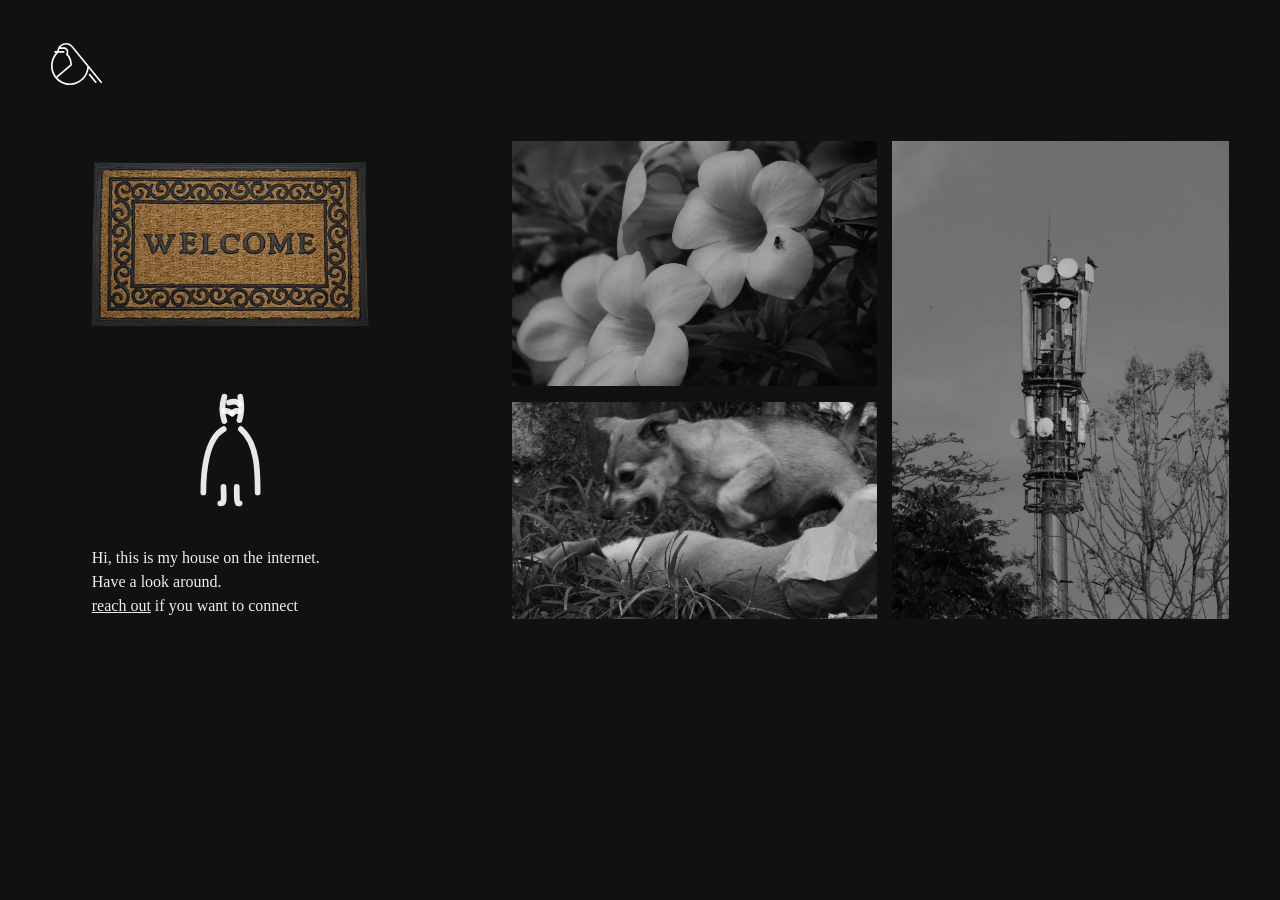
<file: index.html>
<!DOCTYPE html>
<html lang="en">
<head>
  <meta charset="UTF-8">
  <meta name="viewport" content="width=device-width, initial-scale=1.0">
  <title>robin alex</title>
  <link rel="icon" type="image/svg+xml" href="images/robin.svg">
  <link rel="stylesheet" href="css/shortcuts.css">
  <style>
    * { margin: 0; padding: 0; box-sizing: border-box; }
    body { background: #fff; color: #111; font-family: Georgia, serif; }

    #site {
      width: 100%;
      min-height: 100vh;
      transition: filter 1.4s ease, opacity 1.4s ease;
    }

    body.intro-running #site {
      filter: blur(14px);
      opacity: 0.35;
      animation: siteReveal 2.4s ease forwards;
    }

    #intro {
      position: fixed;
      inset: 0;
      z-index: 100;
      display: flex;
      align-items: center;
      justify-content: center;
      background: rgba(255, 255, 255, 0.58);
      backdrop-filter: blur(18px);
      -webkit-backdrop-filter: blur(18px);
      animation: introFade 2.4s ease forwards;
      pointer-events: none;
    }

    #intro img {
      width: clamp(150px, 34vw, 340px);
      animation: robinIntro 2.4s cubic-bezier(0.2, 0.8, 0.2, 1) forwards;
    }

    body.dark #intro {
      background: rgba(17, 17, 17, 0.62);
    }

    body.dark #intro img {
      filter: invert(1);
    }

    @keyframes robinIntro {
      0% {
        opacity: 1;
        transform: scale(1.35);
      }
      58% {
        opacity: 1;
        transform: scale(0.86);
      }
      100% {
        opacity: 0;
        transform: scale(0.34);
      }
    }

    @keyframes introFade {
      0% {
        opacity: 1;
      }
      62% {
        opacity: 1;
      }
      100% {
        opacity: 0;
        visibility: hidden;
      }
    }

    @keyframes siteReveal {
      0% {
        filter: blur(14px);
        opacity: 0.35;
      }
      46% {
        filter: blur(14px);
        opacity: 0.35;
      }
      100% {
        filter: blur(0);
        opacity: 1;
      }
    }

    #home {
      display: grid;
      grid-template-columns: minmax(0, 1fr) minmax(0, 2fr);
      column-gap: clamp(32px, 8vw, 120px);
      padding-inline: clamp(20px, 4vw, 64px);
    }

    .site-header {
      display: flex;
      align-items: center;
      padding-inline: clamp(20px, 4vw, 64px);
      padding-top: clamp(20px, 3vw, 44px);
    }

    .site-header button,
    .welcome-mat,
    [data-copy-email] {
      border: 0;
      background: transparent;
      color: inherit;
      cursor: pointer;
    }

    #robin-logo img { display: block; width: clamp(32px, 4vw, 52px); }
    body.dark #robin-logo img,
    body.dark .home-batman { filter: invert(1); }

    #home {
      align-items: start;
      padding-top: clamp(24px, 4vw, 56px);
      padding-bottom: 80px;
    }

    .home-text {
      --welcome-mat-width: 300px;
      display: grid;
      gap: clamp(20px, 2.4vw, 32px);
      line-height: 1.5;
    }

    .home-about {
      display: grid;
      justify-items: center;
      gap: clamp(12px, 2vw, 24px);
      margin-top: 12px;
    }

    .home-about p {
      width: min(100%, var(--welcome-mat-width));
      /* Match the transparent left inset in welcome.webp. */
      padding-left: min(3.8%, calc(var(--welcome-mat-width) * 0.038));
    }

    .welcome-mat {
      justify-self: center;
      display: block;
      margin-top: 12px;
      width: min(100%, var(--welcome-mat-width));
      aspect-ratio: 1.64;
    }

    .welcome-mat img {
      display: block;
      width: 100%;
      height: 100%;
      object-fit: cover;
    }

    .home-contact {
      display: flex;
      align-items: center;
      gap: 16px;
    }

    .home-batman {
      display: block;
      width: min(40%, 160px);
      height: auto;
    }

    .copy-email {
      display: inline-grid;
      place-items: center;
      width: 44px;
      height: 44px;
    }

    .reach-out { font: inherit; text-align: left; }

    .home-about .email-status:not([hidden]) { display: block; }

    .email-status {
      font-size: 0.875rem;
      overflow-wrap: anywhere;
    }

    .home-photos {
      grid-column: 2;
      display: grid;
      grid-template-columns: minmax(0, 52fr) minmax(0, 48fr);
      grid-template-rows: minmax(0, 17fr) minmax(0, 15fr);
      grid-template-areas:
        "flower tower"
        "power tower";
      gap: clamp(8px, 1.2vw, 18px);
      width: min(100%, 960px);
      aspect-ratio: 3 / 2;
    }

    .home-photos img {
      display: block;
      width: 100%;
      height: 100%;
      object-fit: cover;
    }

    .home-flower { grid-area: flower; }
    .home-power {
      grid-area: power;
      object-position: center top;
    }
    .home-tower { grid-area: tower; }

    #menu { display: none; width: 100%; min-height: 75vh; position: relative; }
    #menu.visible {
      display: flex;
      flex-direction: column;
      justify-content: center;
      align-items: center;
      gap: 2.4vh;
    }

    @media (prefers-reduced-motion: no-preference) {
      .welcome-mat { transition: transform 100ms ease-out; }
      .welcome-mat:active { transform: translateY(2px) scale(0.98); }
      #menu.visible { animation: menu-fade-in 150ms ease-out; }
    }

    @keyframes menu-fade-in {
      from { opacity: 0; }
      to { opacity: 1; }
    }

    #menu a {
      position: static;
      display: block;
      cursor: pointer;
      text-decoration: none;
      color: #111;
      font-family: Georgia, serif;
      transition: transform 0.15s ease;
    }

    #menu a.selected { transform: scale(1.25); }
    #menu a.soon { opacity: 0.35; cursor: default; }

    #github   { font-size: clamp(22px, 2.4vw, 42px); }
    #blogs, #notes { font-size: clamp(22px, 2.4vw, 42px); }
    #projects { font-size: clamp(22px, 2.4vw, 42px); }

    @media (max-width: 720px) {
      #home { grid-template-columns: minmax(0, 1fr); }
      #home { row-gap: 28px; }
      .home-photos { grid-column: 1; }

      #menu.visible {
        display: flex;
        flex-direction: column;
        justify-content: center;
        align-items: center;
        gap: 5vh;
      }
      #menu a { position: static; }
    }

    body.dark { background: #111; color: #eee; }
    body.dark #menu a { color: #eee; }

  </style>
</head>
<body class="intro-running dark">
  <div id="intro" aria-hidden="true">
    <img src="images/robin.svg" alt="" />
  </div>

  <div id="site">
    <header class="site-header">
      <button id="robin-logo" type="button" aria-label="Home">
        <img src="images/robin.svg" alt="">
      </button>
    </header>
    <main id="home">
      <div class="home-text">
        <button class="welcome-mat" type="button" aria-label="Open menu" aria-controls="menu">
          <img src="images/home/welcome.webp" alt="" width="500" height="500">
        </button>
        <div class="home-about">
          <img class="home-batman" src="images/batman.svg" alt="Batman" width="800" height="800">
          <p>Hi, this is my house on the internet.<br>
            Have a look around.<br>
            <button class="reach-out" type="button" data-copy-email title="Copy email address"><u>reach out</u> if you want to connect</button>
            <span class="email-status" role="status" hidden></span>
          </p>
        </div>
      </div>
      <div class="home-photos">
        <img class="home-flower" src="images/home/flower.webp" alt="Photograph of a flower" width="1440" height="1080" />
        <img class="home-power" src="images/home/power.webp" alt="Power photograph" width="1440" height="1080" />
        <img class="home-tower" src="images/home/tower.webp" alt="Photograph of a tower" width="1080" height="1440" />
      </div>
    </main>

    <div id="menu">
      <a id="github"   href="https://github.com/robinpnalex" target="_blank">github</a>
      <a id="blogs"    href="blogs.html">blogs</a>
      <a id="notes" href="notes.html">notes</a>
      <a id="projects" class="soon" href="#">projects</a>
      <div class="home-contact">
        <button class="copy-email" type="button" data-copy-email aria-label="Copy email address" title="Copy email address">
          <svg width="26" height="20" viewBox="0 0 26 20" fill="none" stroke="currentColor" stroke-width="1.5" aria-hidden="true">
            <rect x="1" y="1" width="24" height="18" rx="2"/>
            <path d="m2 3 11 9L24 3"/>
          </svg>
        </button>
        <p class="email-status" role="status" hidden></p>
      </div>
    </div>

  </div>

  <script>
    const intro = document.getElementById('intro');
    const home = document.getElementById('home');
    const menu = document.getElementById('menu');
    const welcomeMat = document.querySelector('.welcome-mat');

    async function copyEmail(event) {
      const emailStatus = event.currentTarget.nextElementSibling;
      const email = 'robinalexpnn@gmail.com';
      let copied = false;
      try {
        await navigator.clipboard.writeText(email);
        copied = true;
      } catch {
        // Keep the address available for manual copying.
      }

      emailStatus.getAnimations().forEach(animation => animation.cancel());
      emailStatus.textContent = copied ? 'Email copied.' : email;
      emailStatus.hidden = false;
      if (!copied) return;

      const reducedMotion = matchMedia('(prefers-reduced-motion: reduce)').matches;
      const fade = emailStatus.animate([
        { opacity: 1 },
        { opacity: 1, offset: 0.8, easing: reducedMotion ? 'step-end' : 'ease-out' },
        { opacity: 0 },
      ], 2000);
      fade.finished.then(
        () => { emailStatus.hidden = true; },
        () => {} // A new copy can cancel the previous fade.
      );
    }

    document.querySelectorAll('[data-copy-email]').forEach(button => {
      button.addEventListener('click', copyEmail);
    });

    intro.addEventListener('animationend', function () {
      document.body.classList.remove('intro-running');
      intro.remove();
    }, { once: true });

    function openMenu() {
      home.style.display = 'none';
      menu.classList.add('visible');
    }

    function closeMenu() {
      menu.classList.remove('visible');
      home.style.display = '';
    }

    welcomeMat.addEventListener('click', openMenu);
    document.getElementById('robin-logo').addEventListener('click', closeMenu);

    function openMenuIfHash(event) {
      if (location.hash !== '#menu') return;

      history.replaceState(history.state, '', location.pathname + location.search);
      if (!event && performance.getEntriesByType('navigation')[0]?.type === 'reload') return;

      document.body.classList.remove('intro-running');
      document.getElementById('intro')?.remove();
      openMenu();
    }

    openMenuIfHash();
    window.addEventListener('pageshow', function (e) { if (e.persisted) openMenuIfHash(); });
    window.addEventListener('hashchange', openMenuIfHash);

  </script>
  <script src="js/shortcuts.js"></script>
</body>
</html>
</file>
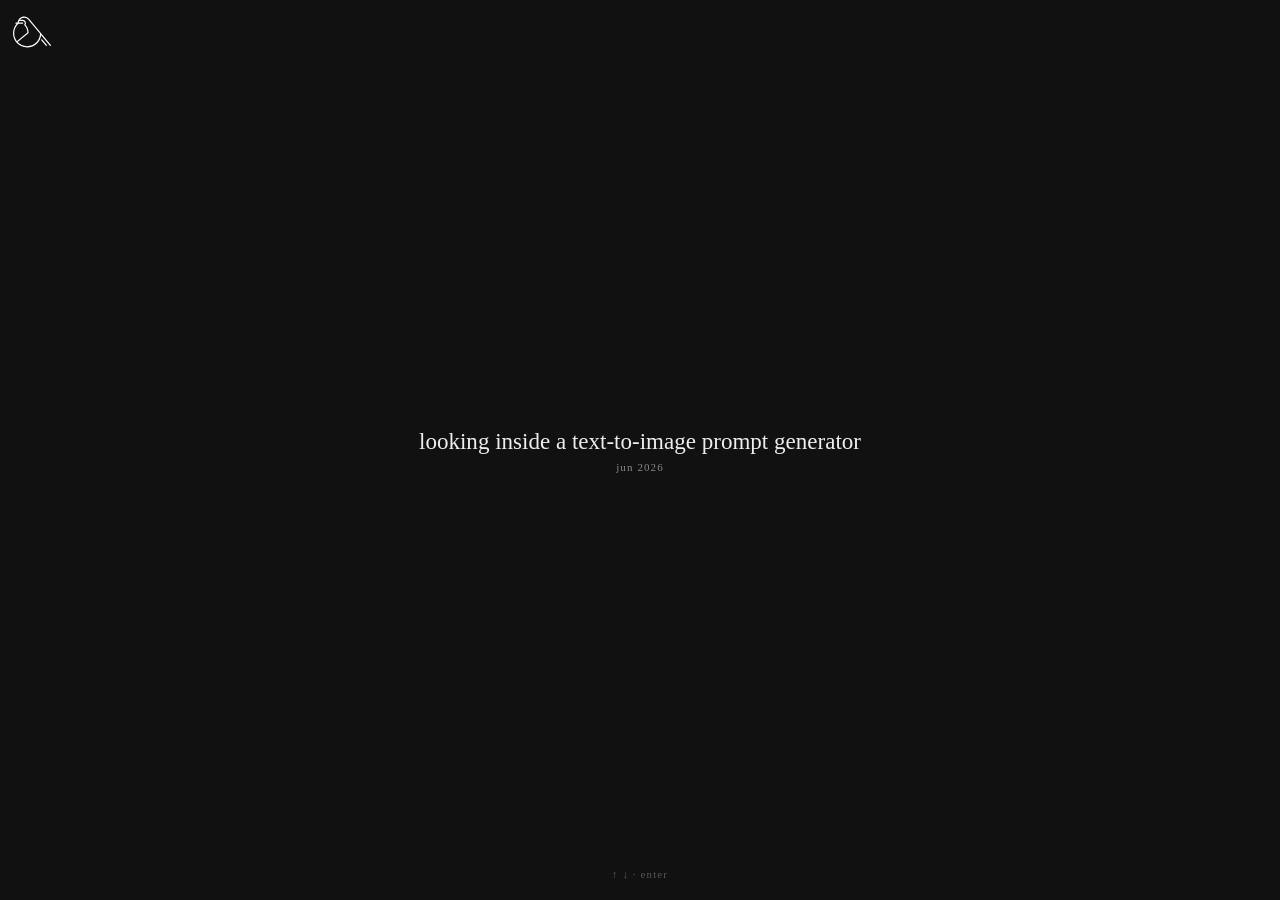
<file: blogs.html>
<!DOCTYPE html>
<html lang="en">
<head>
  <meta charset="UTF-8">
  <meta name="viewport" content="width=device-width, initial-scale=1.0">
  <title>blogs — robin alex</title>
  <link rel="icon" type="image/svg+xml" href="images/robin.svg">
  <link rel="stylesheet" href="css/shortcuts.css">
  <style>
    * { margin: 0; padding: 0; box-sizing: border-box; }
    body { width: 100vw; height: 100vh; background: #fff; overflow: hidden; font-family: Georgia, serif; }
    body.dark { background: #111; }
    body.dark #robin-logo { filter: invert(1); }

    #robin-logo {
      position: fixed;
      top: clamp(10px, 1vw, 18px);
      left: clamp(10px, 1vw, 18px);
      height: clamp(30px, 3vw, 52px);
      cursor: pointer;
      z-index: 10;
    }

    #list {
      width: 100%;
      height: 100%;
      display: flex;
      flex-direction: column;
      justify-content: center;
      align-items: center;
      gap: 5vh;
    }

    #list a {
      text-decoration: none;
      text-align: center;
      display: block;
      transition: transform 0.15s ease;
    }

    #list a.selected { transform: scale(1.2); }

    #list a .title { color: #111; font-size: clamp(18px, 1.8vw, 32px); }
    #list a .date { color: #888; font-size: clamp(11px, 0.85vw, 14px); letter-spacing: 0.1em; margin-top: 6px; }
    body.dark #list a .title { color: #eee; }

    #hint {
      position: fixed;
      bottom: 20px;
      left: 50%;
      transform: translateX(-50%);
      color: #888;
      opacity: 0.6;
      font-size: clamp(11px, 0.85vw, 14px);
      letter-spacing: 0.1em;
    }
  </style>
</head>
<body class="dark">
  <img id="robin-logo" src="images/robin.svg" alt="back" onclick="window.location.href='index.html'" />

  <div id="list">
    <a href="blogs/looking-inside-a-text-to-image-prompt-generator.html">
      <div class="title">looking inside a text-to-image prompt generator</div>
      <div class="date">jun 2026</div>
    </a>
  </div>

  <div id="hint">&uarr; &darr; &middot; enter</div>

  <script>

    const links = Array.from(document.querySelectorAll('#list a'));
    let selected = -1;

    function select(index) {
      if (selected >= 0) links[selected].classList.remove('selected');
      selected = (index + links.length) % links.length;
      links[selected].classList.add('selected');
    }

    document.addEventListener('keydown', function (e) {
      if (e.defaultPrevented || e.ctrlKey || e.metaKey || e.altKey) return;
      const key = e.key.toLowerCase();
      if (e.code === 'ArrowDown' || key === 'j') { e.preventDefault(); select(selected + 1); }
      if (e.code === 'ArrowUp' || key === 'k') { e.preventDefault(); select(selected - 1); }
      if (e.key === 'Enter' && selected >= 0 && !e.target.closest('a[href], button, summary')) {
        links[selected].click();
      }
    });
  </script>
  <script src="js/shortcuts.js" data-back="index.html#menu"></script>
</body>
</html>
</file>
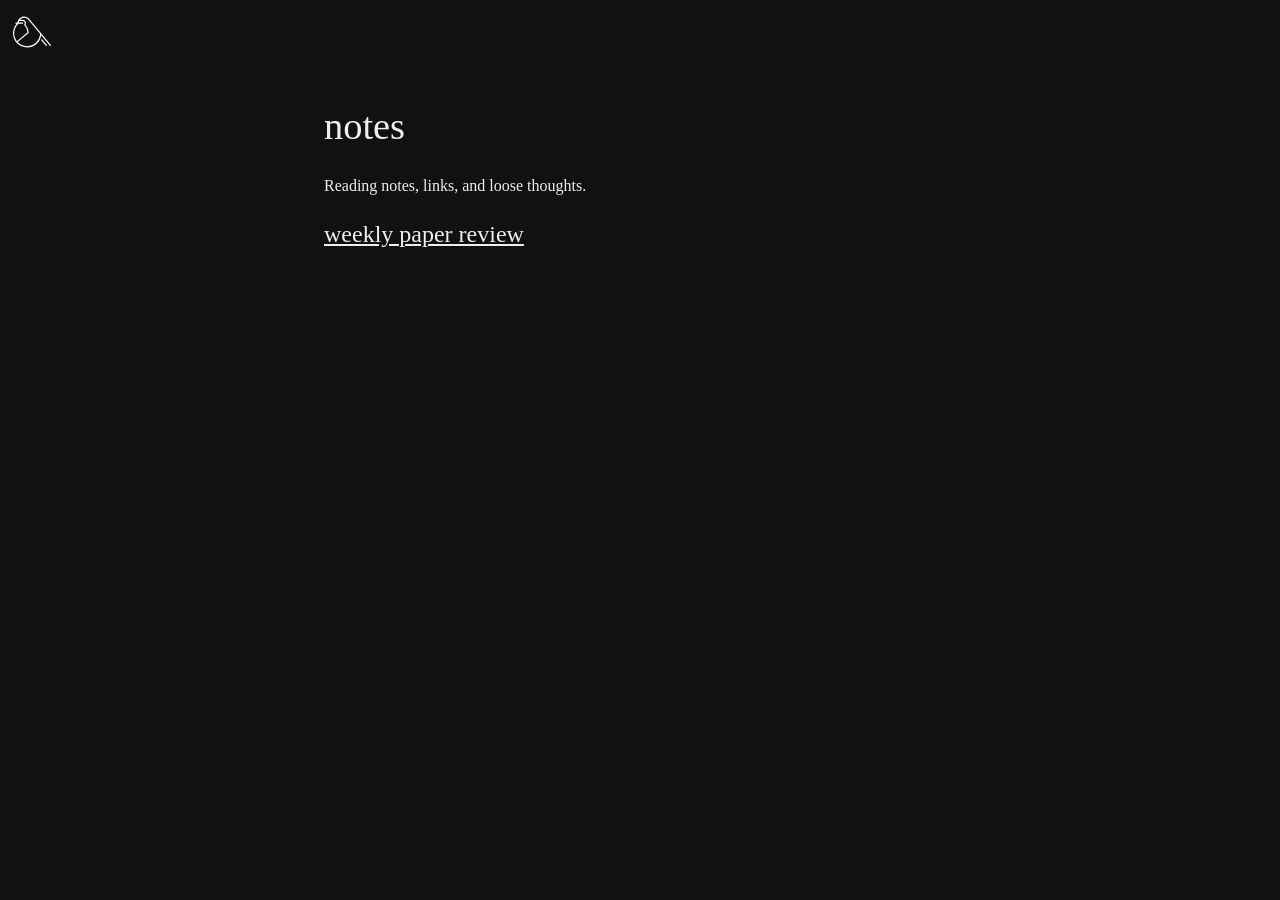
<file: notes.html>
<!DOCTYPE html>
<html lang="en">
<head>
  <meta charset="UTF-8">
  <meta name="viewport" content="width=device-width, initial-scale=1.0">
  <title>notes — robin alex</title>
  <link rel="icon" type="image/svg+xml" href="images/robin.svg">
  <link rel="stylesheet" href="css/shortcuts.css">
  <style>
    * { box-sizing: border-box; }
    body {
      margin: 0;
      background: #fff;
      color: #111;
      font-family: Georgia, serif;
      line-height: 1.6;
    }
    body.dark { color-scheme: dark; background: #111; color: #eee; }
    a { color: inherit; }
    .home {
      position: absolute;
      top: clamp(10px, 1vw, 18px);
      left: clamp(10px, 1vw, 18px);
    }
    .home img { display: block; height: clamp(30px, 3vw, 52px); }
    body.dark .home img { filter: invert(1); }
    main { max-width: 680px; margin: 0 auto; padding: 96px 24px 48px; }
    h1 { font-size: clamp(28px, 3vw, 52px); font-weight: normal; margin: 0; }
    article { margin-top: 32px; padding-top: 20px; border-top: 1px solid; }
    h2 { margin: 0; font-weight: normal; }
    time { font-size: 0.875rem; }
  </style>
</head>
<body class="dark">
  <a class="home" href="index.html#menu">
    <img src="images/robin.svg" alt="Back to menu">
  </a>
  <main>
    <h1>notes</h1>
    <p>Reading notes, links, and loose thoughts.</p>
    <section aria-labelledby="paper-review-heading">
      <h2 id="paper-review-heading"><a href="weekly-paper-review.html">weekly paper review</a></h2>
    </section>
    <div id="entries">
      <!-- Add entries in newest-first order:
      <article>
        <time datetime="YYYY-MM-DD">Month D, YYYY</time>
        <h2>Note title</h2>
        <p>Note text and links.</p>
      </article>
      -->
    </div>
  </main>
  <script src="js/shortcuts.js" data-back="index.html#menu"></script>
</body>
</html>
</file>
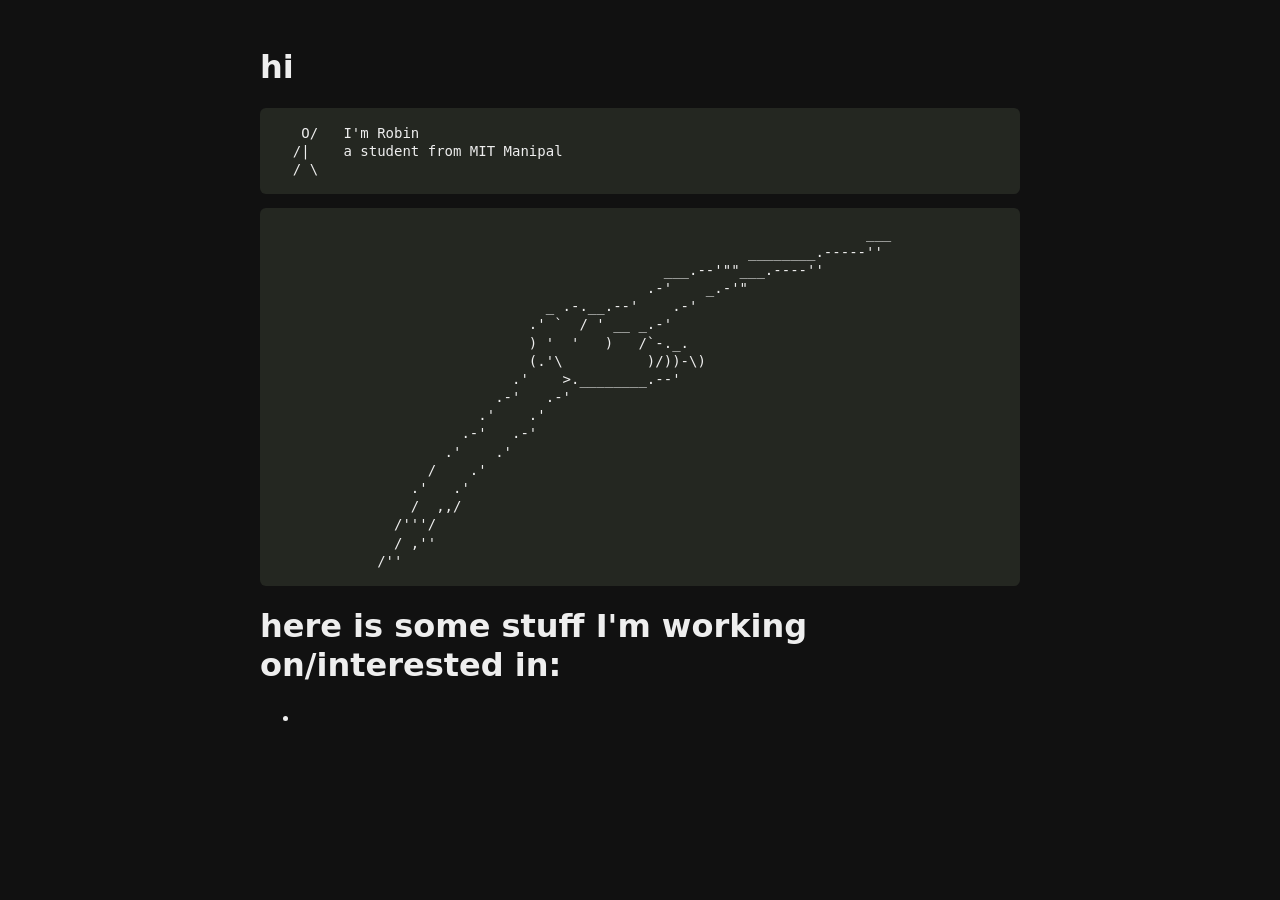
<file: test.html>
<!DOCTYPE html>
<html lang="en">
<head>
  <meta charset="UTF-8">
  <meta name="viewport" content="width=device-width, initial-scale=1.0">
  <title>Hi — Robin</title>
  <link rel="icon" type="image/svg+xml" href="images/robin.svg">
  <link rel="stylesheet" href="css/shortcuts.css">
  <style>
    body {
      max-width: 760px;
      margin: 48px auto;
      padding: 0 24px;
      color: #242424;
      font-family: system-ui, sans-serif;
      line-height: 1.6;
    }

    body.dark { background: #111; color: #eee; }
    body.dark pre { background: #242721; }

    h1 { line-height: 1.2; }

    pre {
      overflow-x: auto;
      padding: 16px;
      background: #f4f4f4;
      border-radius: 6px;
      font: 14px/1.3 monospace;
      white-space: pre;
    }
  </style>
</head>
<body>
  <h1>hi</h1>

  <pre><code>   O/   I'm Robin
  /|    a student from MIT Manipal
  / \</code></pre>

  <pre><code>                                                                      ___
                                                        ________.-----''
                                              ___.--'""___.----''
                                            .-'    _.-'"
                                _ .-.__.--'    .-'
                              .' `  / ' __ _.-'
                              ) '  '   )   /`-._.
                              (.'\          )/))-\)
                            .'    &gt;.________.--'
                          .-'   .-'
                        .'    .'
                      .-'   .-'
                    .'    .'
                  /    .'
                .'   .'         
                /  ,,/            
              /'''/             
              / ,''             
            /''          </code></pre>

  <h1>here is some stuff I'm working on/interested in:</h1>
  <ul>
    <li></li>
  </ul>
  <script src="js/shortcuts.js" data-back="index.html#menu"></script>
</body>
</html>
</file>
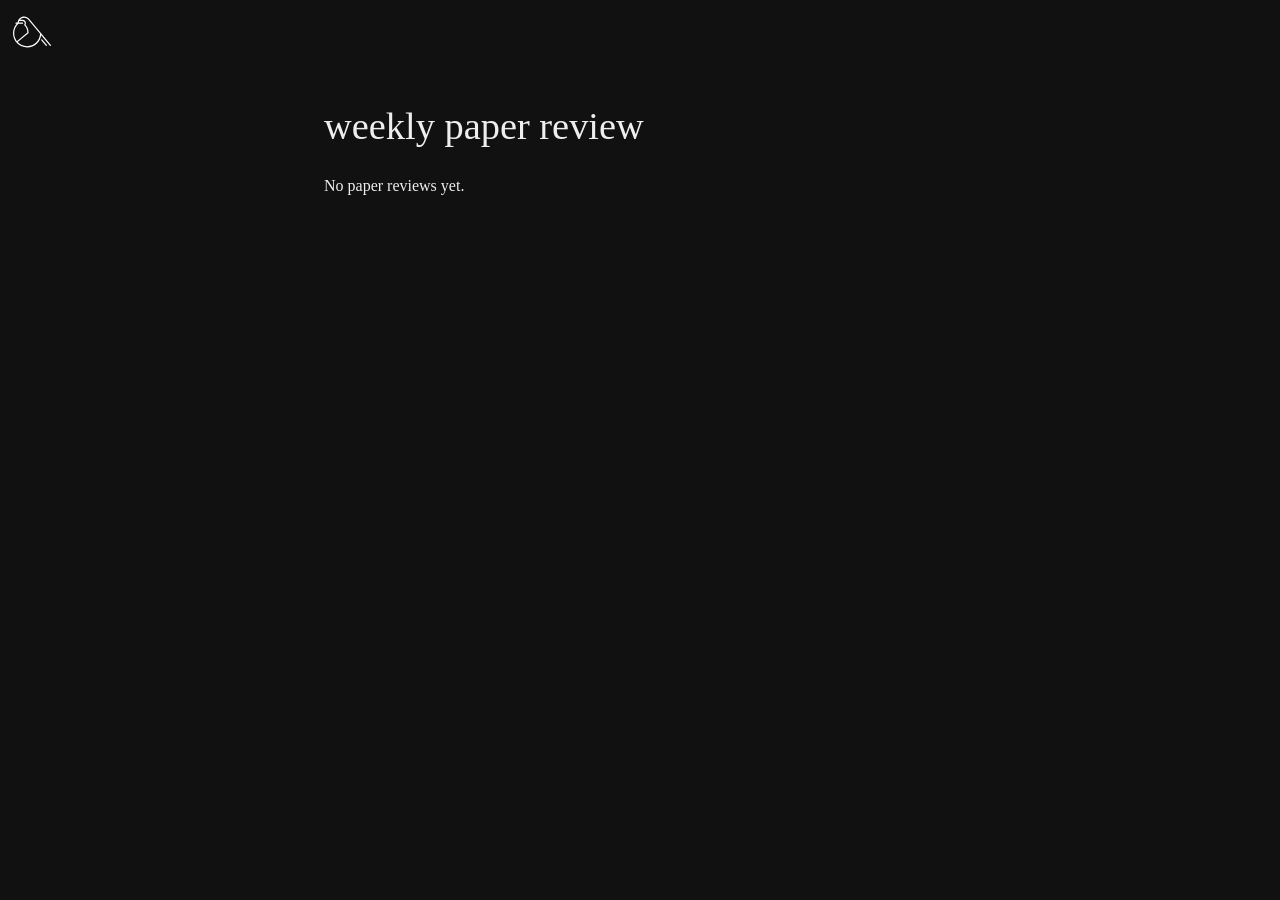
<file: weekly-paper-review.html>
<!DOCTYPE html>
<html lang="en">
<head>
  <meta charset="UTF-8">
  <meta name="viewport" content="width=device-width, initial-scale=1.0">
  <title>weekly paper review — robin alex</title>
  <link rel="icon" type="image/svg+xml" href="images/robin.svg">
  <link rel="stylesheet" href="css/shortcuts.css">
  <style>
    * { box-sizing: border-box; }
    body {
      margin: 0;
      background: #fff;
      color: #111;
      font-family: Georgia, serif;
      line-height: 1.6;
    }
    body.dark { color-scheme: dark; background: #111; color: #eee; }
    a { color: inherit; }
    .home {
      position: absolute;
      top: clamp(10px, 1vw, 18px);
      left: clamp(10px, 1vw, 18px);
    }
    .home img { display: block; height: clamp(30px, 3vw, 52px); }
    body.dark .home img { filter: invert(1); }
    main { max-width: 680px; margin: 0 auto; padding: 96px 24px 48px; }
    h1 { font-size: clamp(28px, 3vw, 52px); font-weight: normal; margin: 0; }
    time { font-size: 0.875rem; }
  </style>
</head>
<body class="dark">
  <a class="home" href="notes.html">
    <img src="images/robin.svg" alt="Back to notes">
  </a>
  <main>
    <h1>weekly paper review</h1>
    <p>No paper reviews yet.</p>
    <ul id="reviews" hidden>
      <!-- Remove the empty-state paragraph and the hidden attribute when adding the first review.
      Add new entries at the top:
      <li><time datetime="YYYY-MM-DD">Month D, YYYY</time> · <a href="paper-reviews/paper-title.html">Paper title</a></li>
      -->
    </ul>
  </main>
  <script src="js/shortcuts.js" data-back="notes.html"></script>
</body>
</html>
</file>
<file: css/shortcuts.css>
.shortcut-selection {
  position: fixed;
  right: 28px;
  bottom: 28px;
  z-index: 20;
  color: #222;
  opacity: 0.55;
  font: 14px Georgia, serif;
  text-decoration: underline;
}

body.dark .shortcut-selection { color: #eee; }
</file>
